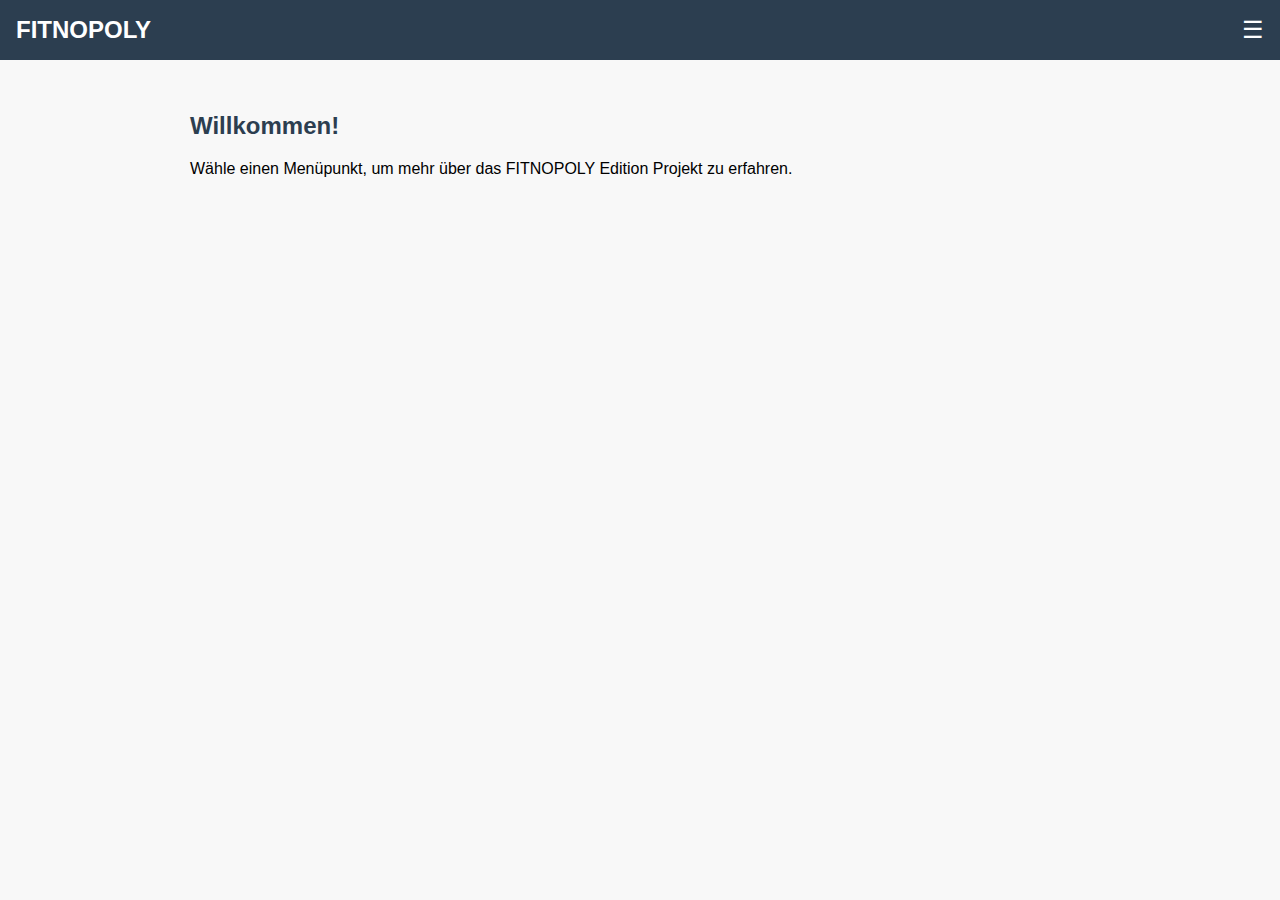
<file: index.html>
<!DOCTYPE html>
<html lang="de">
<head>
  <meta charset="UTF-8">
  <title>FITNOPOLY</title>
  <meta name="viewport" content="width=device-width, initial-scale=1.0">
  <link rel="stylesheet" href="style.css">
</head>
<body>
<header>
  <nav>
    <div class="logo">FITNOPOLY</div>
    <div class="menu-toggle" onclick="toggleMenu()">☰</div>
    <div class="nav-links" id="nav-links">
      <a href="spiel.html">Spielvorstellung</a>
      <a href="anleitung.html">Anleitung</a>
      <a href="karten.html">Karten</a>
      <a href="bilder.html">Bilder</a>
    </div>
  </nav>
</header>
<section>
  <h2>Willkommen!</h2>
  <p>Wähle einen Menüpunkt, um mehr über das FITNOPOLY Edition Projekt zu erfahren.</p>
</section>
<script src="menu.js"></script>
</body>
</html>
</file>
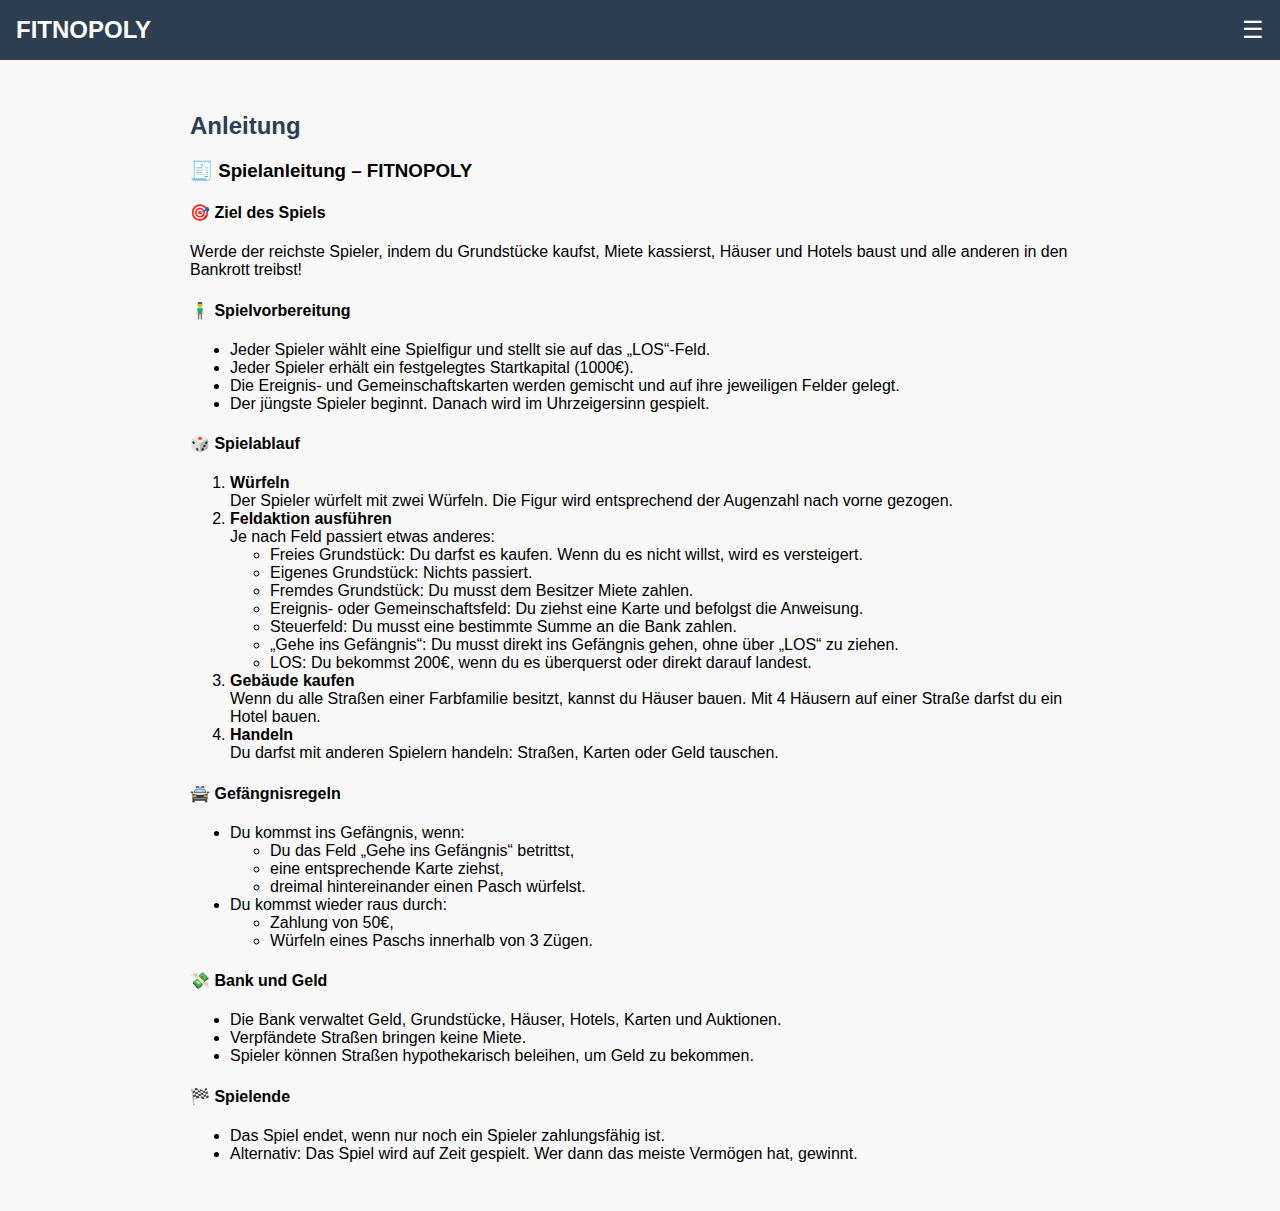
<file: anleitung.html>
<!DOCTYPE html>
<html lang="de">
<head>
  <meta charset="UTF-8">
  <title>Anleitung - FITNOPOLY</title>
  <meta name="viewport" content="width=device-width, initial-scale=1.0">
  <link rel="stylesheet" href="style.css">
</head>
<body>
<header>
  <nav>
    <div class="logo">FITNOPOLY</div>
    <div class="menu-toggle" onclick="toggleMenu()">☰</div>
    <div class="nav-links" id="nav-links">
      <a href="spiel.html">Spielvorstellung</a>
      <a href="anleitung.html">Anleitung</a>
      <a href="karten.html">Karten</a>
      <a href="bilder.html">Bilder</a>
    </div>
  </nav>
</header>
<section id="anleitung">
  <h2>Anleitung</h2>
  <div class="spielanleitung">
    <h3>🧾 Spielanleitung – FITNOPOLY</h3>
    <h4>🎯 Ziel des Spiels</h4>
    <p>Werde der reichste Spieler, indem du Grundstücke kaufst, Miete kassierst, Häuser und Hotels baust und alle anderen in den Bankrott treibst!</p>
    <h4>🧍‍♂️ Spielvorbereitung</h4>
    <ul>
      <li>Jeder Spieler wählt eine Spielfigur und stellt sie auf das „LOS“-Feld.</li>
      <li>Jeder Spieler erhält ein festgelegtes Startkapital (1000€).</li>
      <li>Die Ereignis- und Gemeinschaftskarten werden gemischt und auf ihre jeweiligen Felder gelegt.</li>
      <li>Der jüngste Spieler beginnt. Danach wird im Uhrzeigersinn gespielt.</li>
    </ul>
    <h4>🎲 Spielablauf</h4>
    <ol>
      <li><b>Würfeln</b><br>Der Spieler würfelt mit zwei Würfeln. Die Figur wird entsprechend der Augenzahl nach vorne gezogen.</li>
      <li><b>Feldaktion ausführen</b><br>Je nach Feld passiert etwas anderes:
        <ul>
          <li>Freies Grundstück: Du darfst es kaufen. Wenn du es nicht willst, wird es versteigert.</li>
          <li>Eigenes Grundstück: Nichts passiert.</li>
          <li>Fremdes Grundstück: Du musst dem Besitzer Miete zahlen.</li>
          <li>Ereignis- oder Gemeinschaftsfeld: Du ziehst eine Karte und befolgst die Anweisung.</li>
          <li>Steuerfeld: Du musst eine bestimmte Summe an die Bank zahlen.</li>
          <li>„Gehe ins Gefängnis“: Du musst direkt ins Gefängnis gehen, ohne über „LOS“ zu ziehen.</li>
          <li>LOS: Du bekommst 200€, wenn du es überquerst oder direkt darauf landest.</li>
        </ul>
      </li>
      <li><b>Gebäude kaufen</b><br>Wenn du alle Straßen einer Farbfamilie besitzt, kannst du Häuser bauen. Mit 4 Häusern auf einer Straße darfst du ein Hotel bauen.</li>
      <li><b>Handeln</b><br>Du darfst mit anderen Spielern handeln: Straßen, Karten oder Geld tauschen.</li>
    </ol>
    <h4>🚔 Gefängnisregeln</h4>
    <ul>
      <li>Du kommst ins Gefängnis, wenn:
        <ul>
          <li>Du das Feld „Gehe ins Gefängnis“ betrittst,</li>
          <li>eine entsprechende Karte ziehst,</li>
          <li>dreimal hintereinander einen Pasch würfelst.</li>
        </ul>
      </li>
      <li>Du kommst wieder raus durch:
        <ul>
          <li>Zahlung von 50€,</li>
          <li>Würfeln eines Paschs innerhalb von 3 Zügen.</li>
        </ul>
      </li>
    </ul>
    <h4>💸 Bank und Geld</h4>
    <ul>
      <li>Die Bank verwaltet Geld, Grundstücke, Häuser, Hotels, Karten und Auktionen.</li>
      <li>Verpfändete Straßen bringen keine Miete.</li>
      <li>Spieler können Straßen hypothekarisch beleihen, um Geld zu bekommen.</li>
    </ul>
    <h4>🏁 Spielende</h4>
    <ul>
      <li>Das Spiel endet, wenn nur noch ein Spieler zahlungsfähig ist.</li>
      <li>Alternativ: Das Spiel wird auf Zeit gespielt. Wer dann das meiste Vermögen hat, gewinnt.</li>
    </ul>
  </div>
</section>
<script src="menu.js"></script>
</body>
</html>
</file>
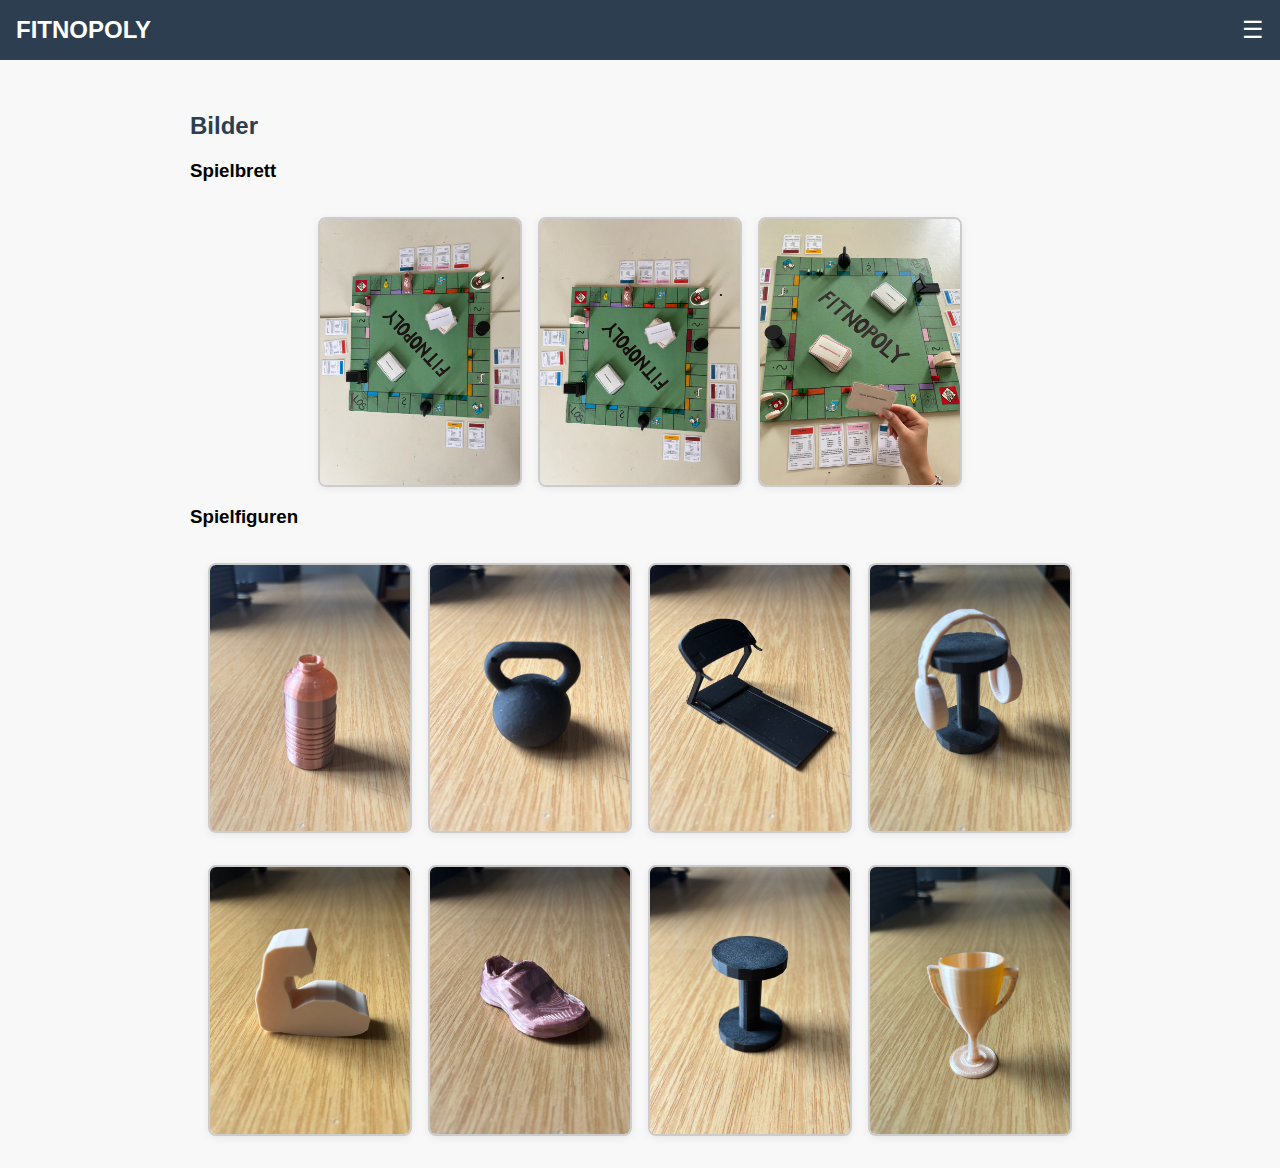
<file: bilder.html>
<!DOCTYPE html>
<html lang="de">
<head>
  <meta charset="UTF-8">
  <title>Bilder - FITNOPOLY</title>
  <meta name="viewport" content="width=device-width, initial-scale=1.0">
  <link rel="stylesheet" href="style.css">
</head>
<body>
<header>
  <nav>
    <div class="logo">FITNOPOLY</div>
    <div class="menu-toggle" onclick="toggleMenu()">☰</div>
    <div class="nav-links" id="nav-links">
      <a href="spiel.html">Spielvorstellung</a>
      <a href="anleitung.html">Anleitung</a>
      <a href="karten.html">Karten</a>
      <a href="bilder.html">Bilder</a>
    </div>
  </nav>
</header>
<section id="bilder">
  <h2>Bilder</h2>
  <h3>Spielbrett</h3>
  <div class="bilder-galerie">
    <img src="bilder/map/c2269ae6-60c9-45cf-9467-63ec71b89757.jpg" alt="Bild vom Spielbrett">
    <img src="bilder/map/d8200a21-54e1-4b7c-b151-68700007b90a.jpg" alt="Bild vom Spielbrett2">
    <img src="bilder/map/e47b7c27-7658-47fb-bb4e-a52969c2692f.jpg" alt="Bild vom Spielbrett3">
  </div>

  <h3>Spielfiguren</h3>
  <div class="figuren-galerie">
    <img src="bilder/figuren/30dcda95-54a0-4f17-b1da-444ebbf8685f.jpg" alt="Figur 1">
    <img src="bilder/figuren/499a888e-ab0f-4fb4-8531-46d4047fa42e.jpg" alt="Figur 2">
    <img src="bilder/figuren/7d9f33e6-5d96-4365-a8c3-b0ace07beafb.jpg" alt="Figur 3">
    <img src="bilder/figuren/8ba6a108-c8d9-4caa-b548-dded902edc5b.jpg" alt="Figur 4">
    <img src="bilder/figuren/a791d385-39d7-4b16-b6b3-8c65084fe752.jpg" alt="Figur 5">
    <img src="bilder/figuren/d235e6c3-f701-4c59-bf91-4110b4745ad0.jpg" alt="Figur 6">
    <img src="bilder/figuren/d64620a5-a906-40b7-a3df-efb15989f777.jpg" alt="Figur 7">
    <img src="bilder/figuren/ef8e18aa-2ec9-4a99-984b-0ba5d6ec0f48.jpg" alt="Figur 8">
  </div>
</section>
<script src="menu.js"></script>
<script src="image-overlay.js"></script>
</body>
</html>
</file>
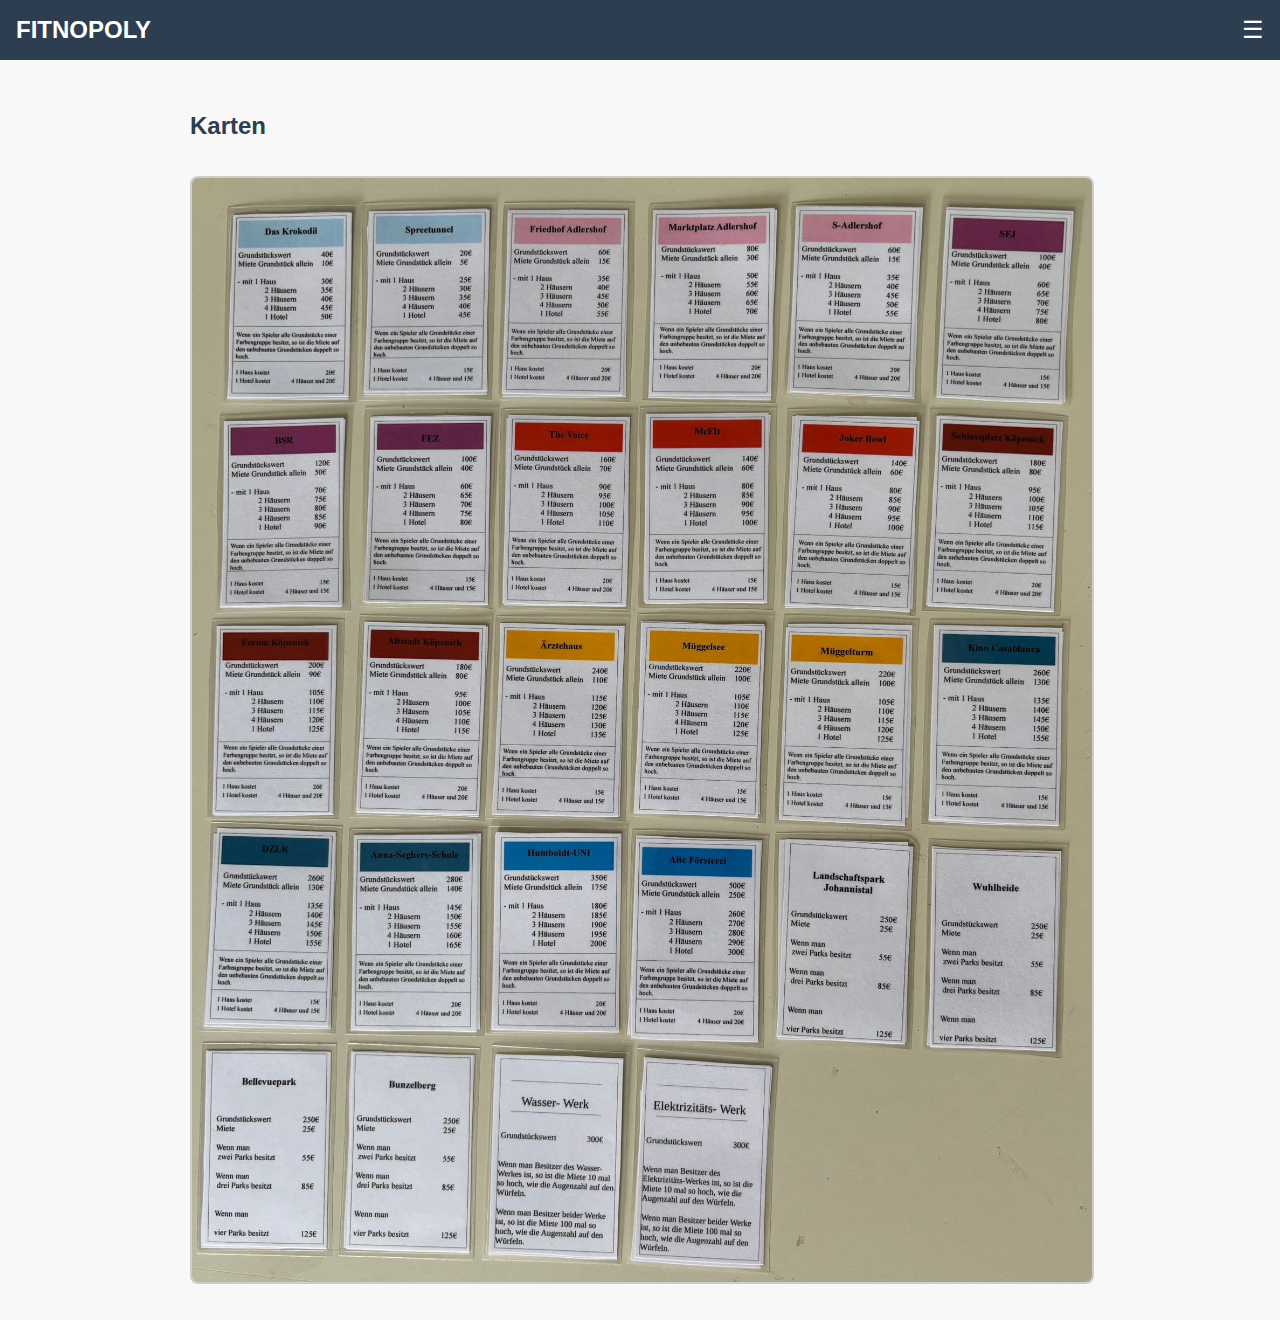
<file: karten.html>
<!DOCTYPE html>
<html lang="de">
<head>
  <meta charset="UTF-8">
  <title>Karten - FITNOPOLY</title>
  <meta name="viewport" content="width=device-width, initial-scale=1.0">
  <link rel="stylesheet" href="style.css">
</head>
<body>
<header>
  <nav>
    <div class="logo">FITNOPOLY</div>
    <div class="menu-toggle" onclick="toggleMenu()">☰</div>
    <div class="nav-links" id="nav-links">
      <a href="spiel.html">Spielvorstellung</a>
      <a href="anleitung.html">Anleitung</a>
      <a href="karten.html">Karten</a>
      <a href="bilder.html">Bilder</a>
      <a href="mitwirkende.html">Mitwirkende</a>
    </div>
  </nav>
</header>
<section id="karten">
  <h2>Karten</h2>
  <div class="karten-galerie">
    <img src="bilder/karten/cc38d988-2277-4f2d-9b9c-86bb5dee697e.jpg" alt="Kartenbeispiel 1">
  </div>
</section>
<script src="menu.js"></script>
</body>
</html>
</file>
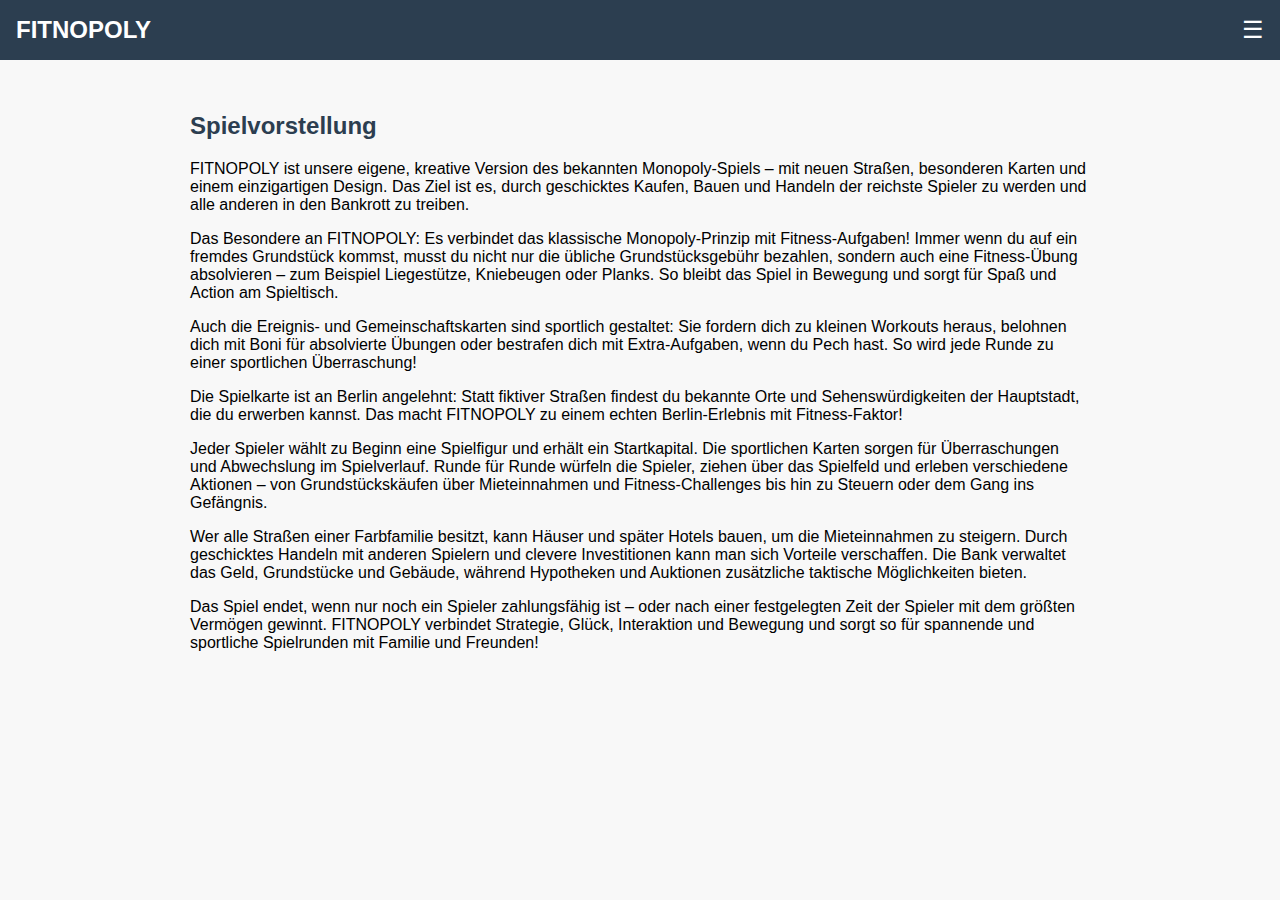
<file: spiel.html>
<!DOCTYPE html>
<html lang="de">
<head>
  <meta charset="UTF-8">
  <title>Spielvorstellung - FITNOPOLY</title>
  <meta name="viewport" content="width=device-width, initial-scale=1.0">
  <link rel="stylesheet" href="style.css">
</head>
<body>
<header>
  <nav class="nav-container">
    <div class="logo">FITNOPOLY</div>
    <div class="menu-toggle" onclick="toggleMenu()">☰</div>
    <div class="nav-links" id="nav-links">
      <a href="spiel.html">Spielvorstellung</a>
      <a href="anleitung.html">Anleitung</a>
      <a href="karten.html">Karten</a>
      <a href="bilder.html">Bilder</a>
    </div>
  </nav>
</header>
<section id="spiel">
  <h2>Spielvorstellung</h2>
  <p>FITNOPOLY ist unsere eigene, kreative Version des bekannten Monopoly-Spiels – mit neuen Straßen, besonderen Karten und einem einzigartigen Design. Das Ziel ist es, durch geschicktes Kaufen, Bauen und Handeln der reichste Spieler zu werden und alle anderen in den Bankrott zu treiben.</p>
  <p>Das Besondere an FITNOPOLY: Es verbindet das klassische Monopoly-Prinzip mit Fitness-Aufgaben! Immer wenn du auf ein fremdes Grundstück kommst, musst du nicht nur die übliche Grundstücksgebühr bezahlen, sondern auch eine Fitness-Übung absolvieren – zum Beispiel Liegestütze, Kniebeugen oder Planks. So bleibt das Spiel in Bewegung und sorgt für Spaß und Action am Spieltisch.</p>
  <p>Auch die Ereignis- und Gemeinschaftskarten sind sportlich gestaltet: Sie fordern dich zu kleinen Workouts heraus, belohnen dich mit Boni für absolvierte Übungen oder bestrafen dich mit Extra-Aufgaben, wenn du Pech hast. So wird jede Runde zu einer sportlichen Überraschung!</p>
  <p>Die Spielkarte ist an Berlin angelehnt: Statt fiktiver Straßen findest du bekannte Orte und Sehenswürdigkeiten der Hauptstadt, die du erwerben kannst. Das macht FITNOPOLY zu einem echten Berlin-Erlebnis mit Fitness-Faktor!</p>
  <p>Jeder Spieler wählt zu Beginn eine Spielfigur und erhält ein Startkapital. Die sportlichen Karten sorgen für Überraschungen und Abwechslung im Spielverlauf. Runde für Runde würfeln die Spieler, ziehen über das Spielfeld und erleben verschiedene Aktionen – von Grundstückskäufen über Mieteinnahmen und Fitness-Challenges bis hin zu Steuern oder dem Gang ins Gefängnis.</p>
  <p>Wer alle Straßen einer Farbfamilie besitzt, kann Häuser und später Hotels bauen, um die Mieteinnahmen zu steigern. Durch geschicktes Handeln mit anderen Spielern und clevere Investitionen kann man sich Vorteile verschaffen. Die Bank verwaltet das Geld, Grundstücke und Gebäude, während Hypotheken und Auktionen zusätzliche taktische Möglichkeiten bieten.</p>
  <p>Das Spiel endet, wenn nur noch ein Spieler zahlungsfähig ist – oder nach einer festgelegten Zeit der Spieler mit dem größten Vermögen gewinnt. FITNOPOLY verbindet Strategie, Glück, Interaktion und Bewegung und sorgt so für spannende und sportliche Spielrunden mit Familie und Freunden!</p>
</section>
<script src="menu.js"></script>
</body>
</html>
</file>
<file: style.css>
body {
  margin: 0;
  font-family: Arial, sans-serif;
  background: #f8f8f8;
}

header {
  background-color: #2c3e50;
  color: white;
  padding: 1rem;
  position: sticky;
  top: 0;
  z-index: 1000;
}

nav {
  display: flex;
  justify-content: space-between;
  align-items: center;
  flex-wrap: wrap;
}

.logo {
  font-size: 1.5rem;
  font-weight: bold;
}

.nav-links {
  display: none;
  flex-direction: column;
  width: 100%;
}

.nav-links.show {
  display: flex;
}

.nav-links a {
  color: white;
  text-decoration: none;
  padding: 0.5rem 1rem;
}

.nav-links a:hover {
  background-color: #34495e;
}

.menu-toggle {
  font-size: 1.5rem;
  cursor: pointer;
  display: block;
}

.nav-open .nav-links {
  display: flex;
}

section {
  padding: 2rem;
  max-width: 900px;
  margin: auto;
}

h2 {
  color: #2c3e50;
}

img {
  max-width: 100%;
  height: auto;
  margin-top: 1rem;
  border: 2px solid #ccc;
  border-radius: 8px;
}

/* Galerie-Layout für Bilder und Figuren */
.bilder-galerie, .figuren-galerie {
  display: flex;
  flex-wrap: wrap;
  gap: 1rem;
  justify-content: center;
}

.bilder-galerie img, .figuren-galerie img {
  width: 30%;
  max-width: 200px;
  min-width: 120px;
  height: auto;
  border: 2px solid #ccc;
  border-radius: 8px;
  box-shadow: 0 2px 8px rgba(0,0,0,0.07);
  object-fit: cover;
}

@media (max-width: 700px) {
  .bilder-galerie img, .figuren-galerie img {
    width: 45%;
    max-width: 100%;
  }
}

@media (max-width: 500px) {
  .bilder-galerie img, .figuren-galerie img {
    width: 100%;
  }
}

/* Bild-Overlay für Galerie */
.image-overlay {
  position: fixed;
  top: 0; left: 0; right: 0; bottom: 0;
  background: rgba(0,0,0,0.8);
  z-index: 2000;
  display: flex;
  align-items: center;
  justify-content: center;
  animation: fadeIn 0.2s;
}
.image-overlay-content {
  position: relative;
  background: #fff;
  border-radius: 10px;
  padding: 1rem;
  box-shadow: 0 4px 32px rgba(0,0,0,0.25);
  max-width: 90vw;
  max-height: 90vh;
  display: flex;
  flex-direction: column;
  align-items: flex-end;
}
.image-overlay-content img {
  max-width: 80vw;
  max-height: 70vh;
  border-radius: 8px;
  margin: 0 auto;
  display: block;
}
.image-overlay-close {
  position: absolute;
  top: 10px;
  right: 10px;
  background: #fff;
  border: none;
  font-size: 2rem;
  color: #2c3e50;
  cursor: pointer;
  z-index: 10;
  border-radius: 50%;
  width: 40px;
  height: 40px;
  line-height: 40px;
  text-align: center;
  box-shadow: 0 2px 8px rgba(0,0,0,0.12);
  transition: background 0.2s;
}
.image-overlay-close:hover {
  background: #eee;
}
@keyframes fadeIn {
  from { opacity: 0; }
  to { opacity: 1; }
}
</file>
